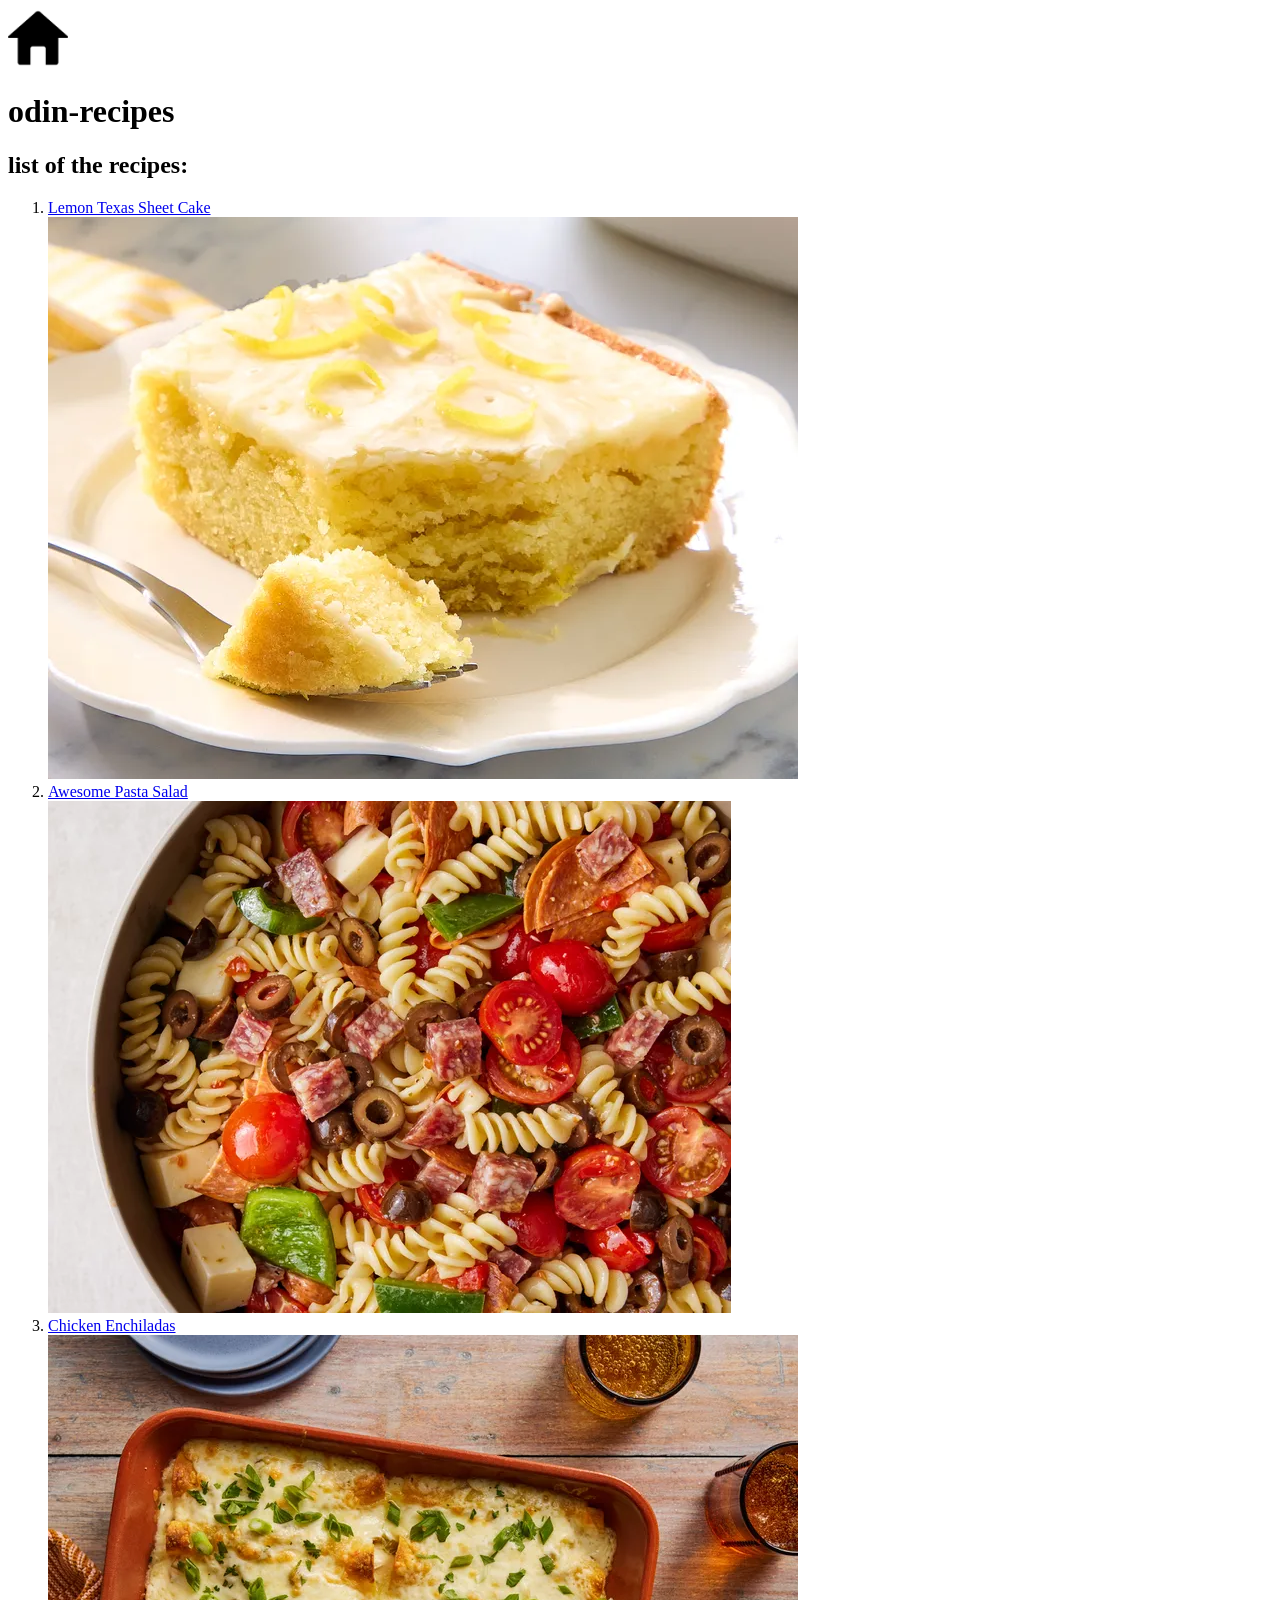
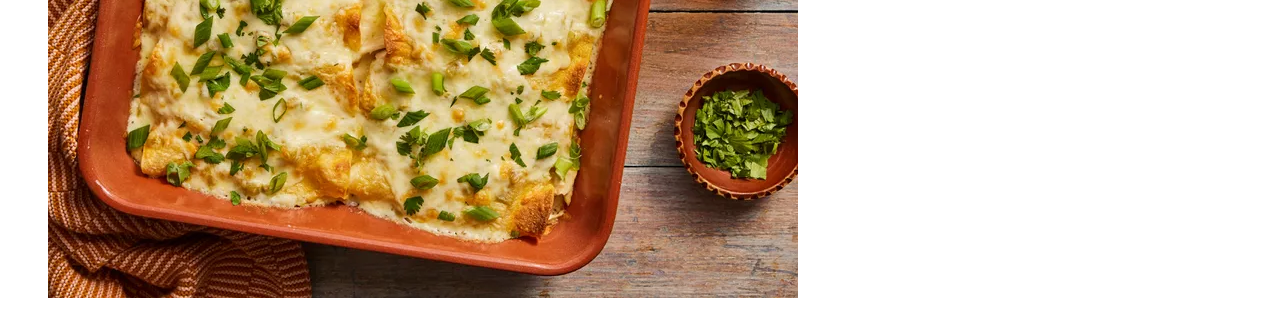
<file: index.html>
<!DOCTYPE html>
<html lang="en">
<head>
    <meta charset="UTF-8">
    <meta name="viewport" content="width=device-width, initial-scale=1.0">
    <title>odin-recipes</title>
    <link rel="stylesheet" href="style.css">
</head>
<body>
    <a class="home" href="index.html"><img src="images.png"></a><br>
    <h1>odin-recipes</h1>
    <h2>list of the recipes:</h2>
    <ol>
        <li><a href="Lemon-Texas-Sheet-Cake.html">Lemon Texas Sheet Cake</a></li>
        <img src="Lemon Texas Sheet Cake.jpg">
        <li><a href="Awesome-Pasta-Salad.html">Awesome Pasta Salad</a></li>
        <img src="Awesome Pasta Salad.jpg">
        <li><a href="Chicken-Enchiladas.html">Chicken Enchiladas</a></li>        
        <img src="Chicken Enchiladas.jpg">
    </ol>

    
</body>
</html>
</file>
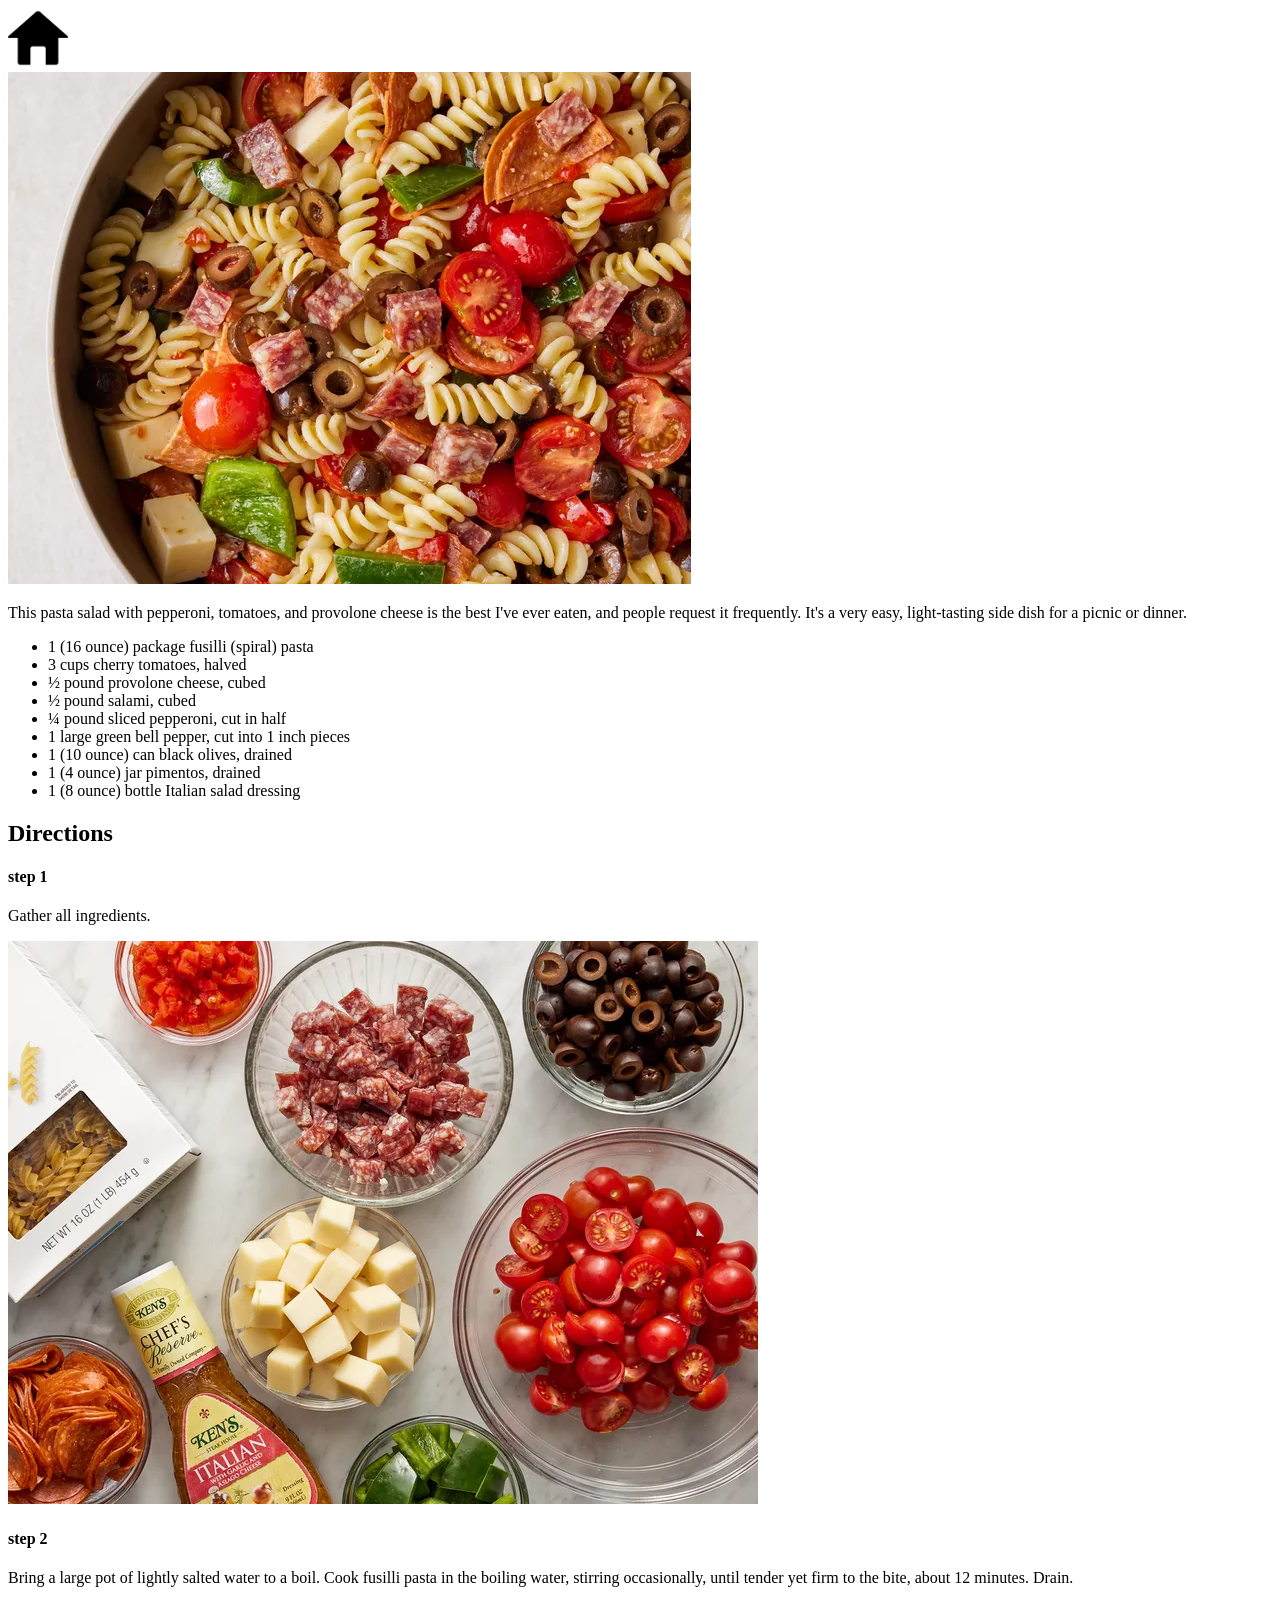
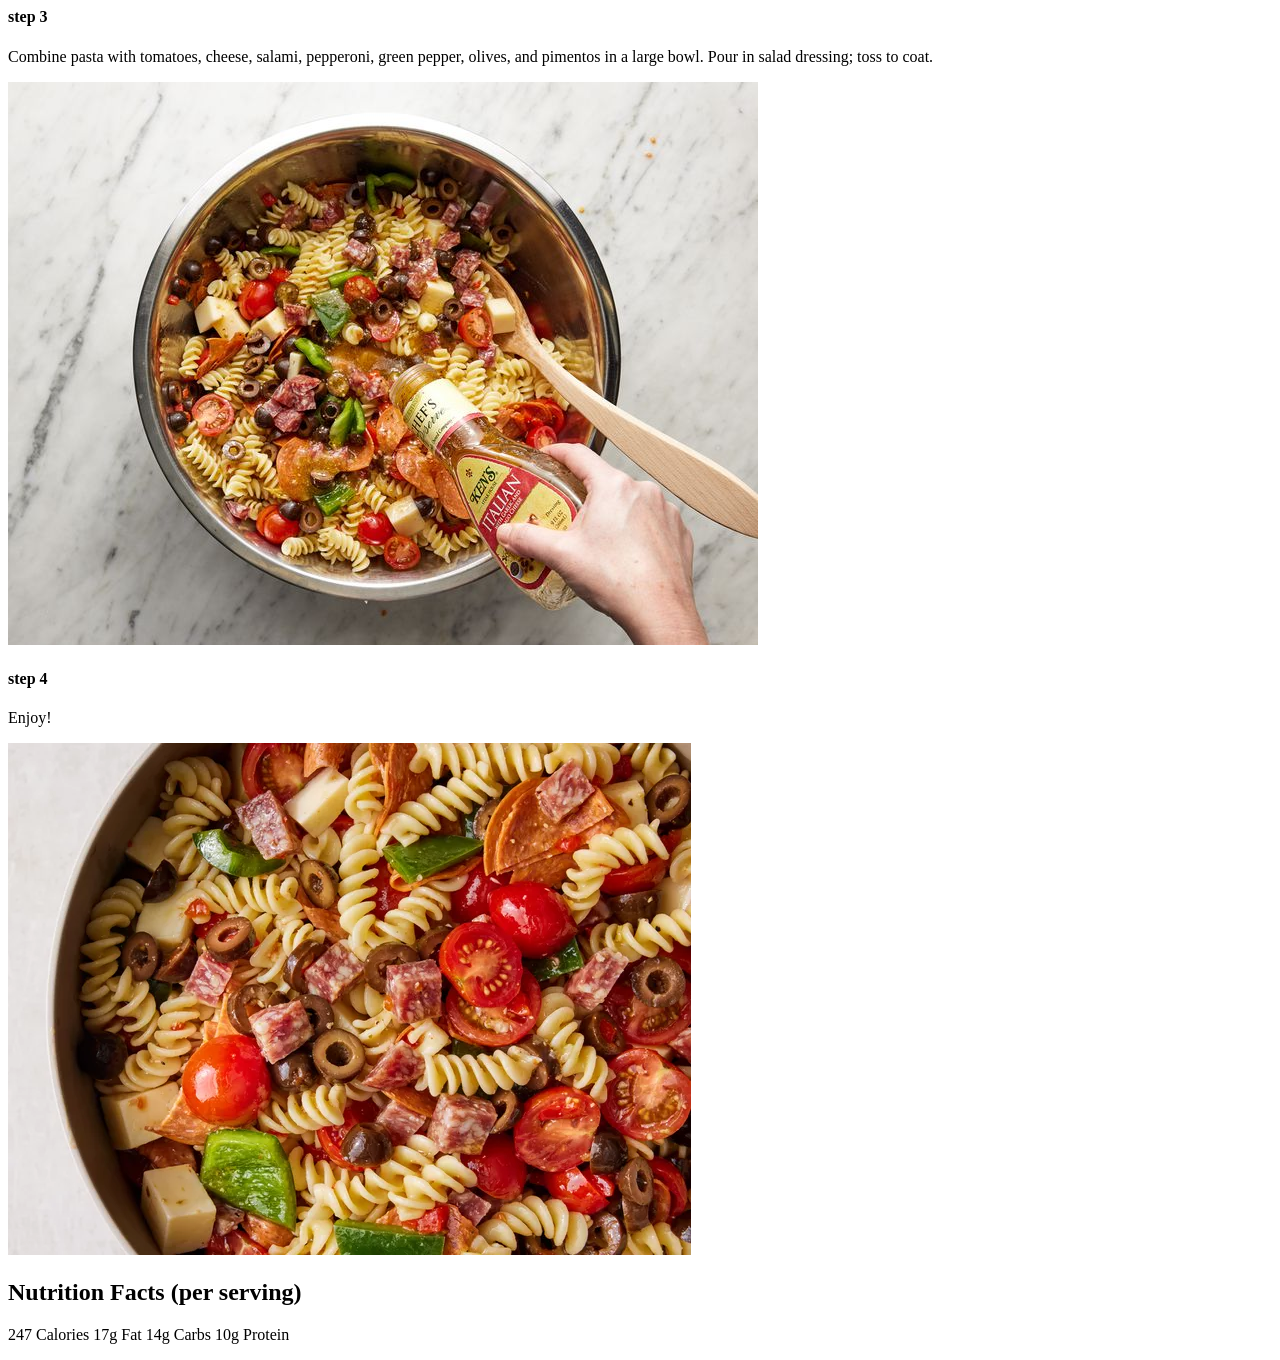
<file: Awesome-Pasta-Salad.html>
<!DOCTYPE html>
<html lang="en">
<head>
    <meta charset="UTF-8">
    <meta name="viewport" content="width=device-width, initial-scale=1.0">
    <title>Awesome Pasta Salad</title>
    <link rel="stylesheet" href="style.css">
</head>
<body>
    <a class="home" href="index.html"><img src="images.png"></a><br>
    <img src="Awesome Pasta Salad.jpg">
    <p>This pasta salad with pepperoni, tomatoes, and provolone cheese is the best I've ever eaten, and people request it frequently. It's a very easy, light-tasting side dish for a picnic or dinner.</p>
    <ul>
        <li>1 (16 ounce) package fusilli (spiral) pasta</li>
        <li>3 cups cherry tomatoes, halved</li>
        <li>½ pound provolone cheese, cubed</li>
        <li>½ pound salami, cubed</li>
        <li>¼ pound sliced pepperoni, cut in half</li>
        <li>1 large green bell pepper, cut into 1 inch pieces</li>
        <li>1 (10 ounce) can black olives, drained</li>
        <li>1 (4 ounce) jar pimentos, drained</li>
        <li>1 (8 ounce) bottle Italian salad dressing</li>
    </ul>
    <h2>Directions</h2>
    <h4>step 1</h4>
    <p>Gather all ingredients.</p>
    <img src="aws pasta ingredients..jpg">
    <h4>step 2</h4>
    <p>Bring a large pot of lightly salted water to a boil. Cook fusilli pasta in the boiling water, stirring occasionally, until tender yet firm to the bite, about 12 minutes. Drain.</p>
    <h4>step 3</h4>
    <p>Combine pasta with tomatoes, cheese, salami, pepperoni, green pepper, olives, and pimentos in a large bowl. Pour in salad dressing; toss to coat.</p>
    <img src="52734-awesome-pasta-salad-ddmfs-step-03-464f53cdc1cb46c891b015912c4f8639.jpg">
    <h4>step 4</h4>
    <p>Enjoy!</p>
    <img src="Awesome Pasta Salad.jpg">
    <h2>Nutrition Facts (per serving)</h2>
    <p>
    247
    Calories
    17g
    Fat
    14g
    Carbs
    10g
    Protein</p>
</body>
</html>
</file>
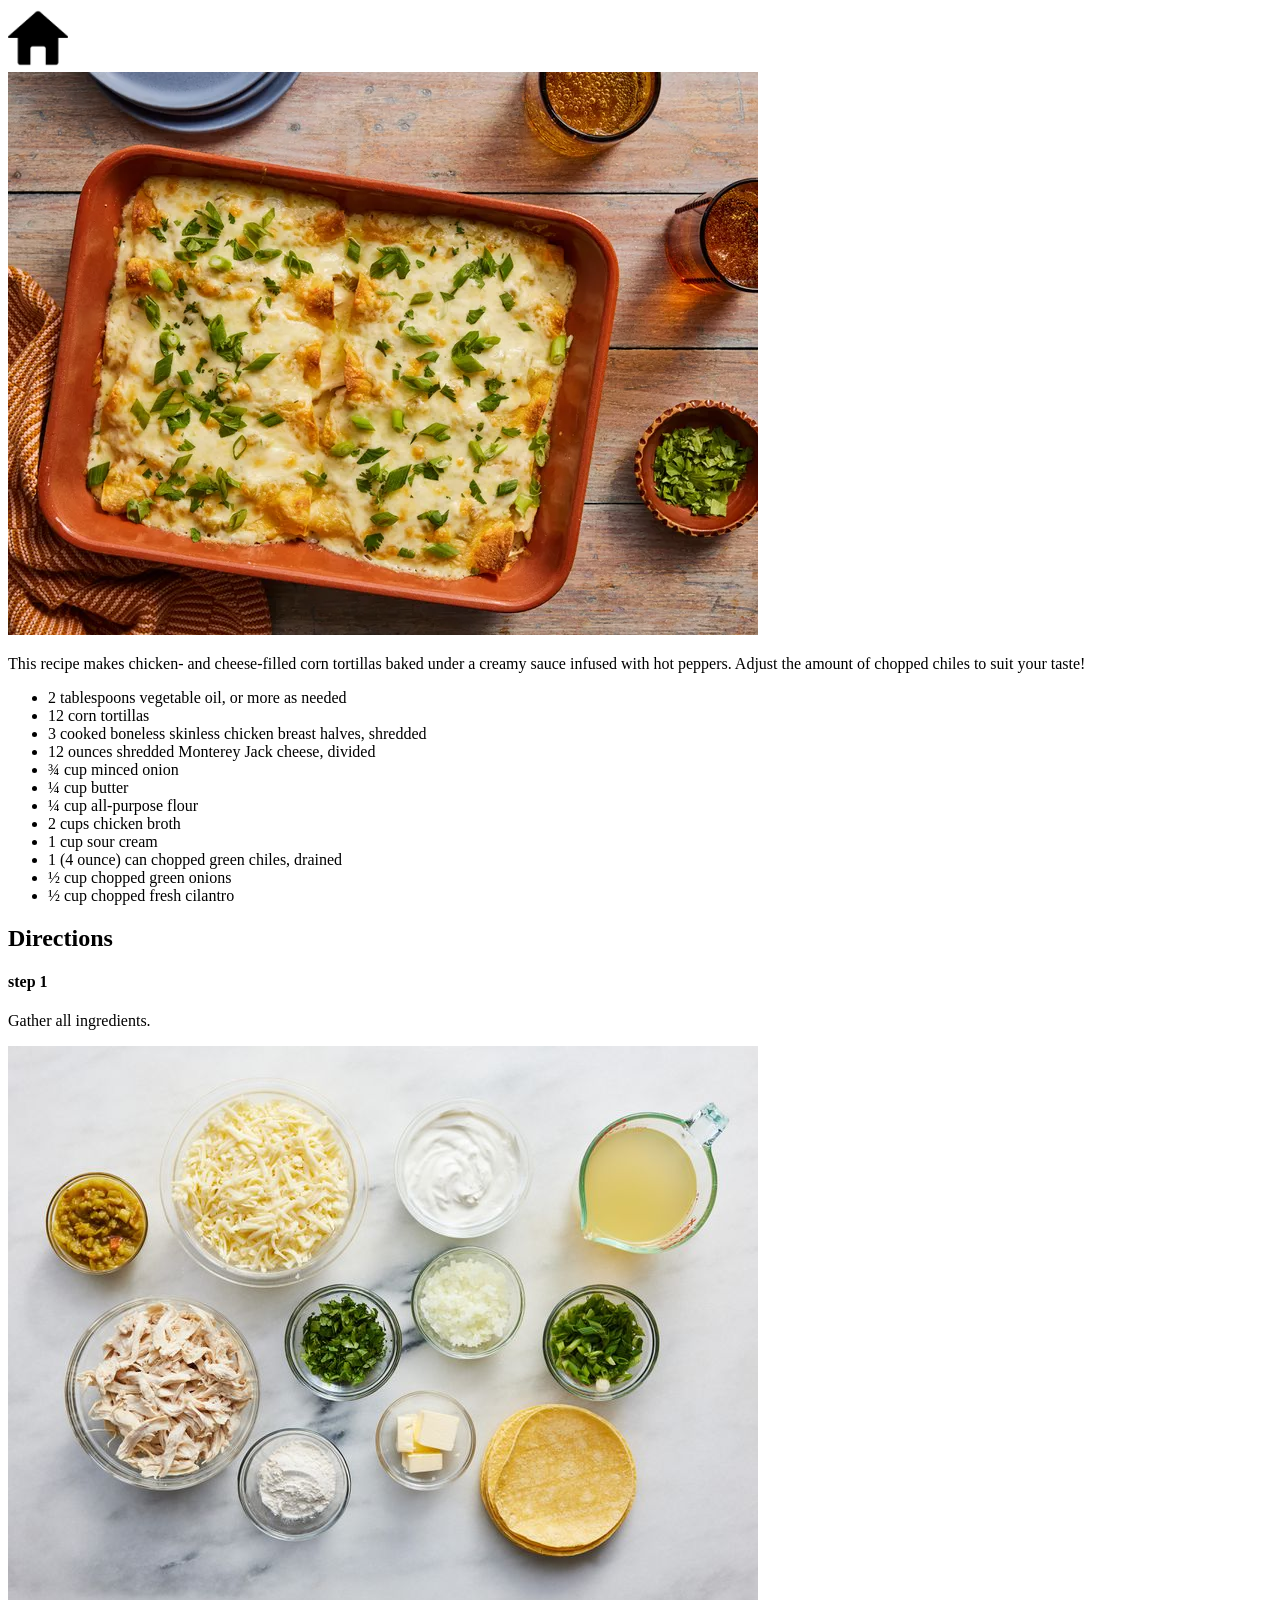
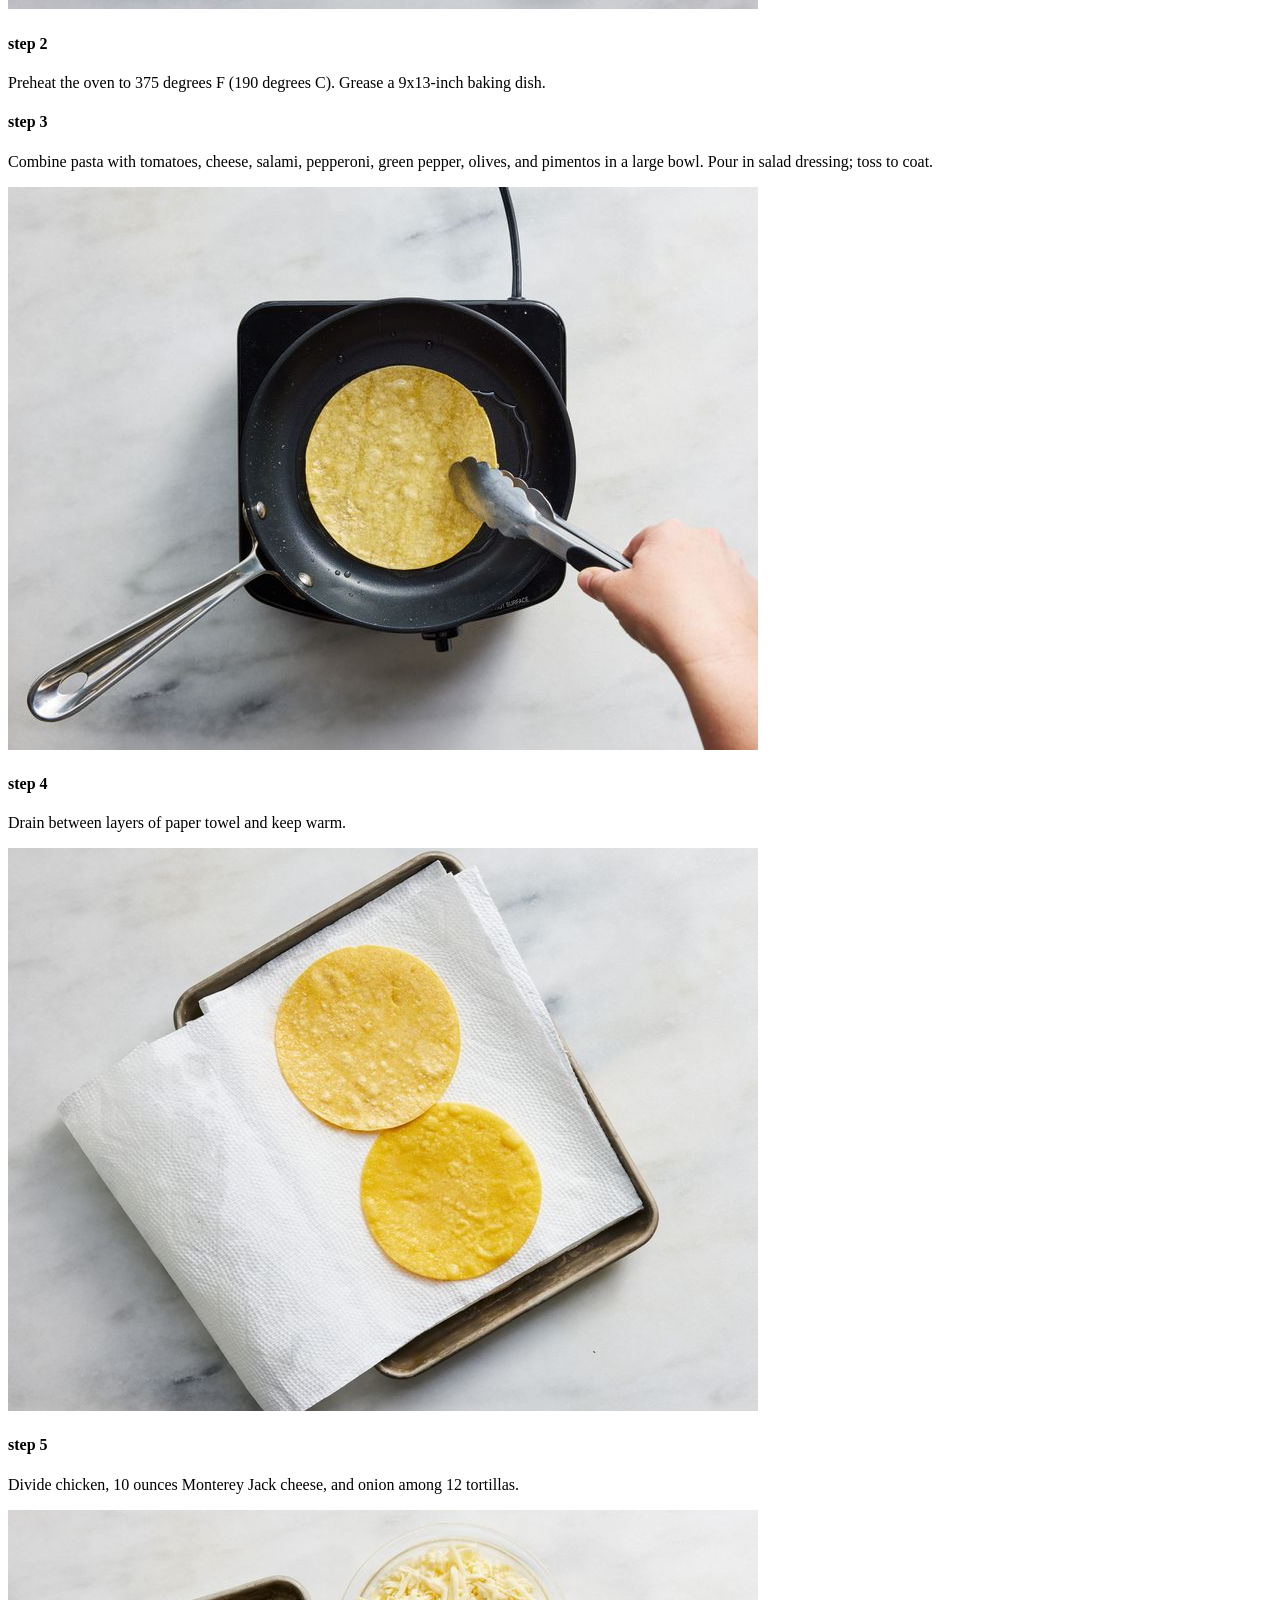
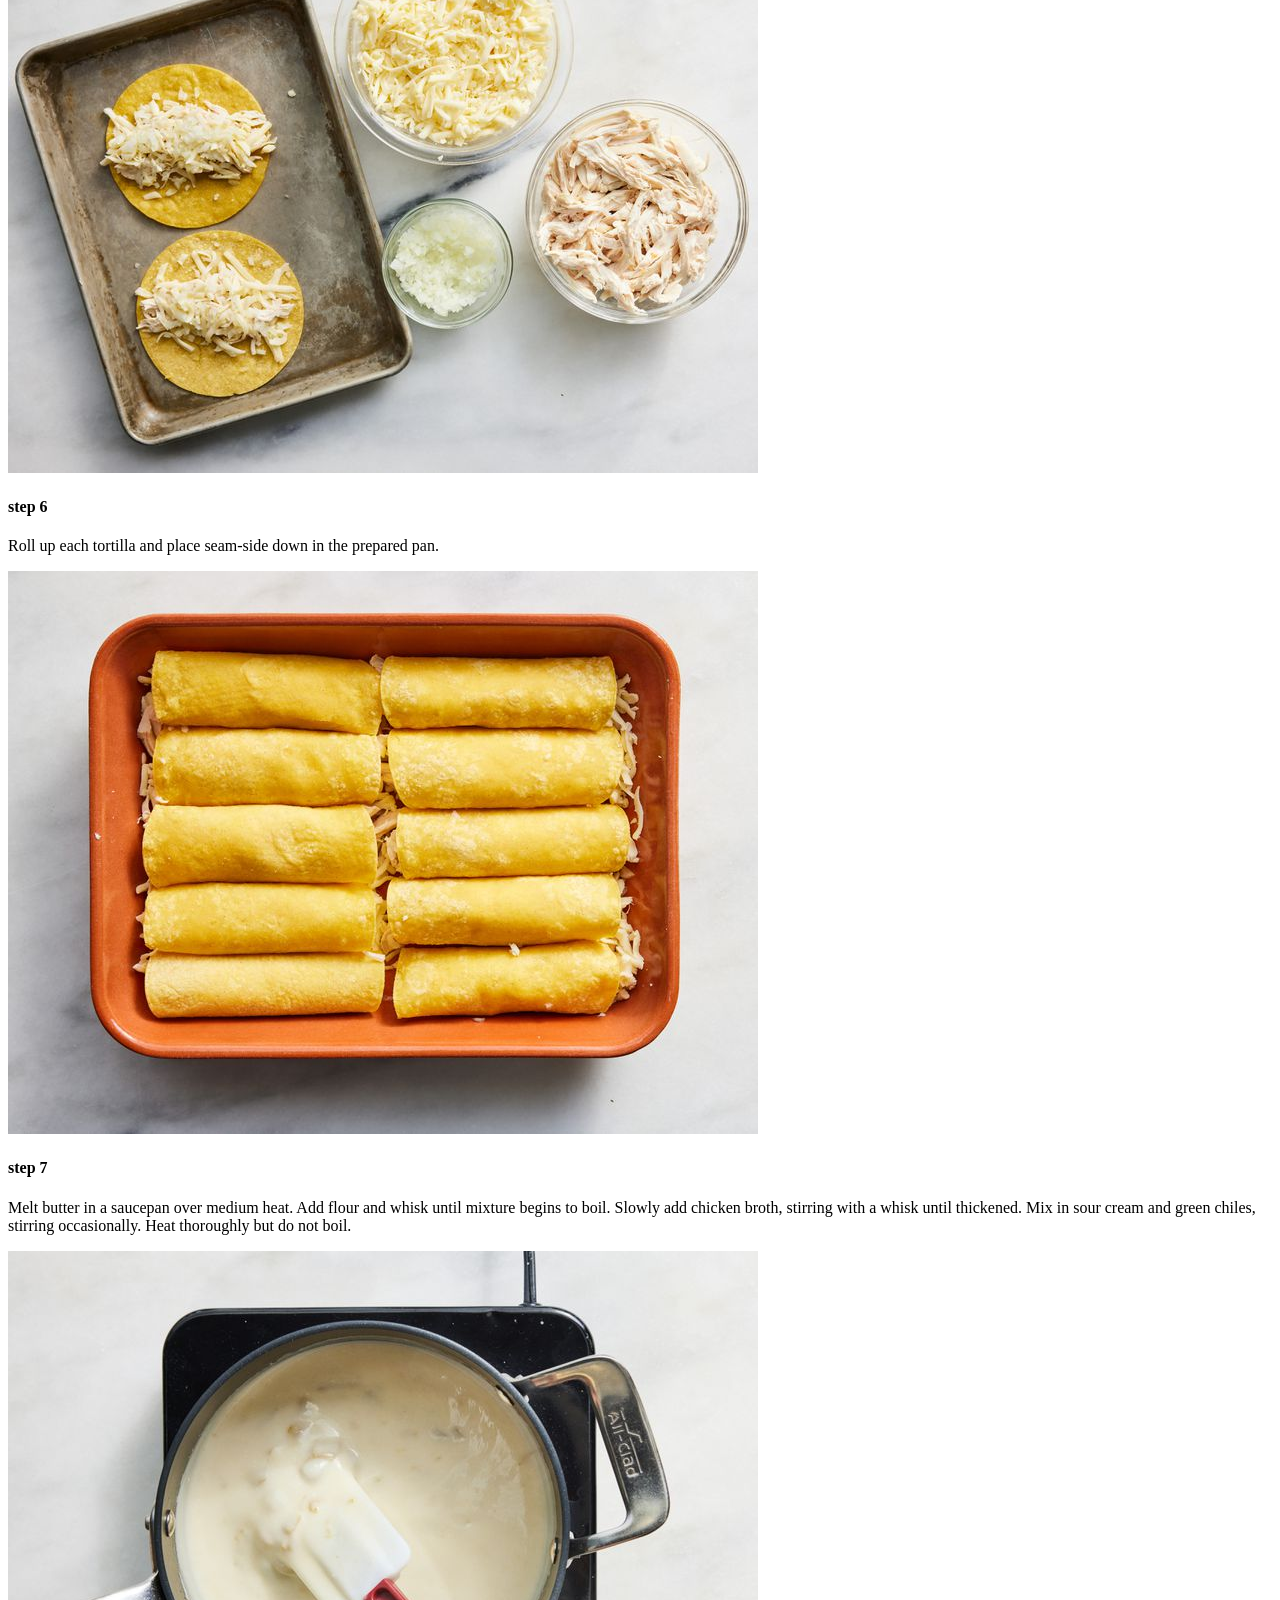
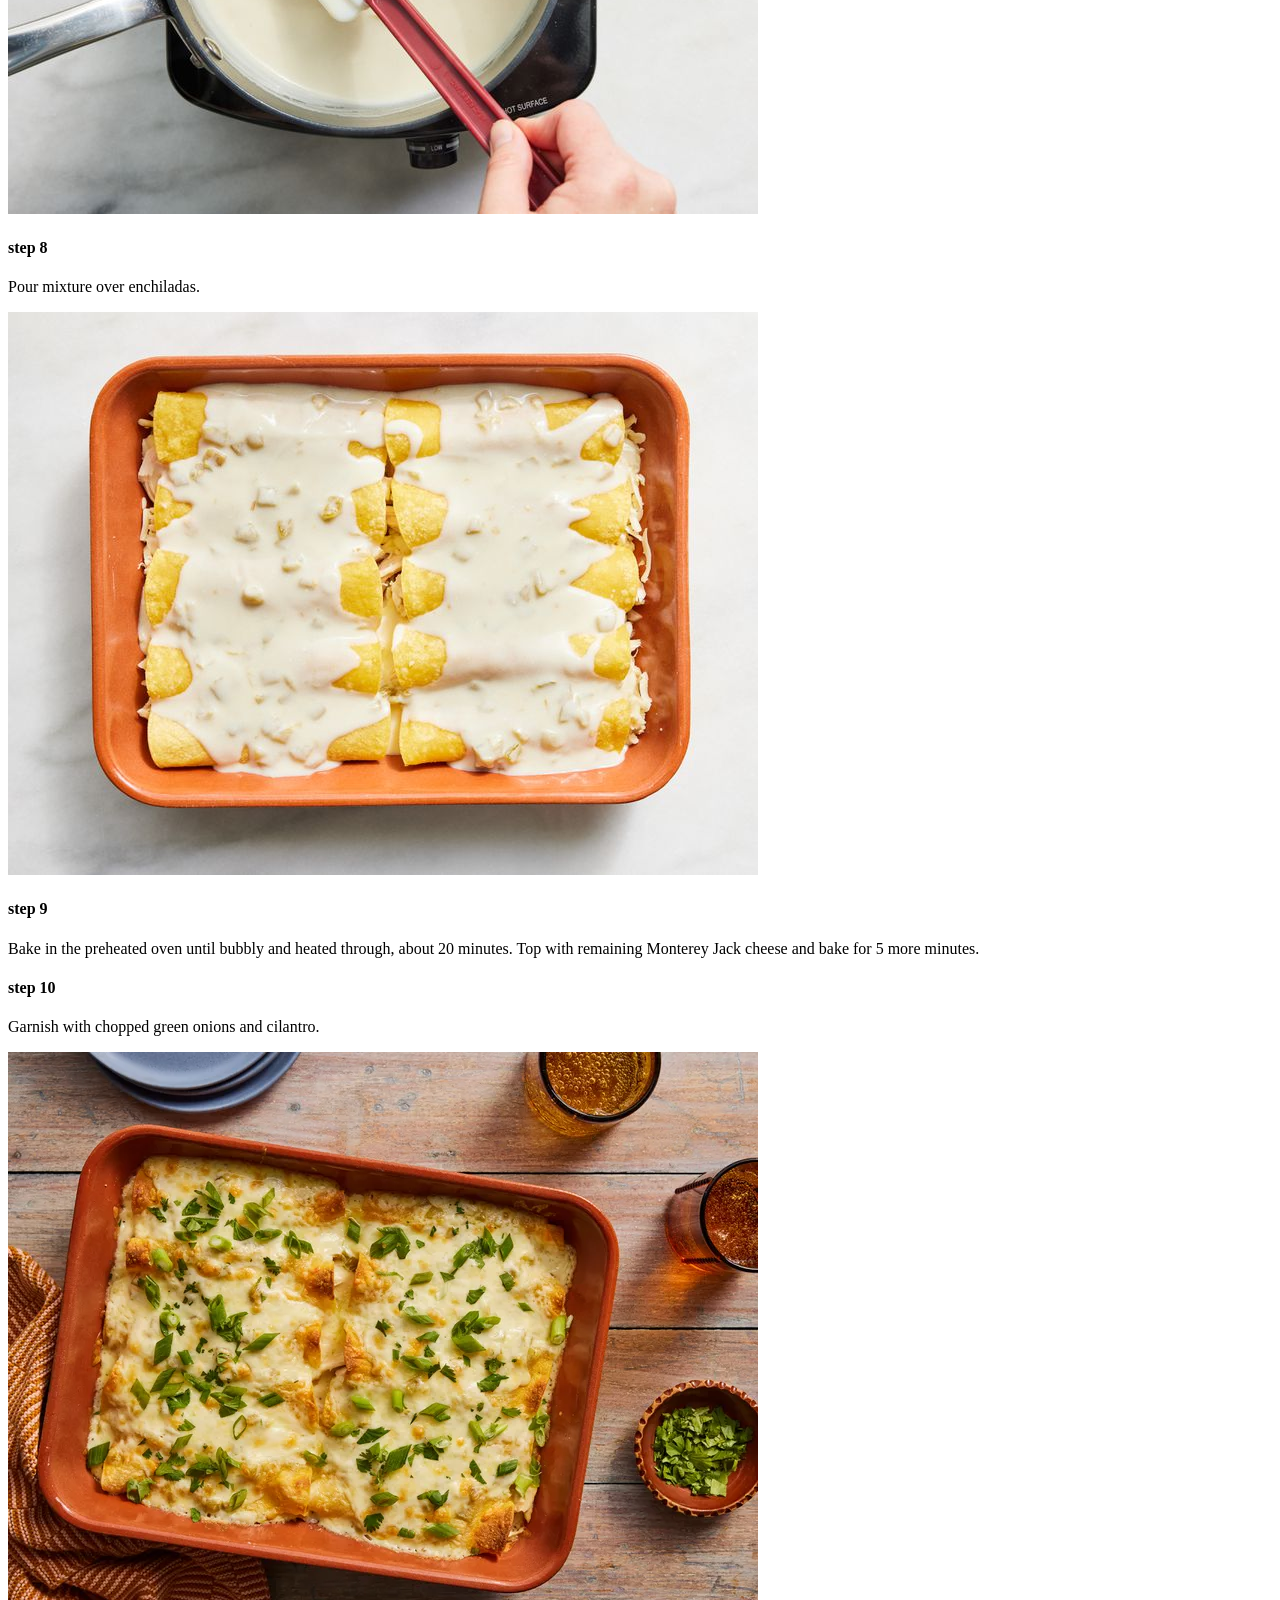
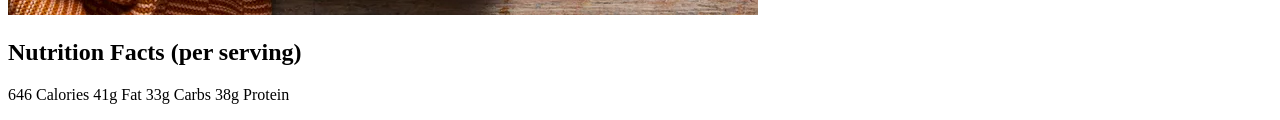
<file: Chicken-Enchiladas.html>
<!DOCTYPE html>
<html lang="en">
<head>
    <meta charset="UTF-8">
    <meta name="viewport" content="width=device-width, initial-scale=1.0">
    <title>Chicken Enchiladas</title>
    <link rel="stylesheet" href="style.css">
</head>
<body>
    <a class="home" href="index.html"><img src="images.png"></a><br>
    <img src="Chicken Enchiladas.jpg">
    <p>This recipe makes chicken- and cheese-filled corn tortillas baked under a creamy sauce infused with hot peppers. Adjust the amount of chopped chiles to suit your taste!</p>
    <ul>
        <li>2 tablespoons vegetable oil, or more as needed</li>
        <li>12 corn tortillas</li>
        <li>3 cooked boneless skinless chicken breast halves, shredded</li>
        <li>12 ounces shredded Monterey Jack cheese, divided</li>
        <li>¾ cup minced onion</li>
        <li>¼ cup butter</li>
        <li>¼ cup all-purpose flour</li>
        <li>2 cups chicken broth</li>
        <li>1 cup sour cream</li>
        <li>1 (4 ounce) can chopped green chiles, drained</li>
        <li>½ cup chopped green onions</li>
        <li>½ cup chopped fresh cilantro</li>
    </ul>
    <h2>Directions</h2>
    <h4>step 1</h4>
    <p>Gather all ingredients.</p>
    <img src="125658-chicken-enchiladas-DDMFS-step-1-010-92809c5cb0644eb6addd0b7bc54d2fdb.jpg">
    <h4>step 2</h4>
    <p>Preheat the oven to 375 degrees F (190 degrees C). Grease a 9x13-inch baking dish.</p>
    <h4>step 3</h4>
    <p>Combine pasta with tomatoes, cheese, salami, pepperoni, green pepper, olives, and pimentos in a large bowl. Pour in salad dressing; toss to coat.</p>
    <img src="125658-chicken-enchiladas-DDMFS-step-2-025-83739835d76941f3b9e127aaacbcb11f.jpg">
    <h4>step 4</h4>
    <p>Drain between layers of paper towel and keep warm.</p>
    <img src="125658-chicken-enchiladas-DDMFS-step-3-026-070bd62a1aa2466c94864cd25469fdf1.jpg">
    <h4>step 5</h4>
    <p>Divide chicken, 10 ounces Monterey Jack cheese, and onion among 12 tortillas.</p>
    <img src="125658-chicken-enchiladas-DDMFS-step-4-028-07cf3848754e4603813fd183560eab41.jpg">
    <h4>step 6</h4>
    <p>Roll up each tortilla and place seam-side down in the prepared pan.</p>
    <img src="125658-chicken-enchiladas-DDMFS-step-5-029-cbc93b13f0e94f3e9fcba30b108272c0.jpg"">
    <h4>step 7</h4>
    <p>Melt butter in a saucepan over medium heat. Add flour and whisk until mixture begins to boil. Slowly add chicken broth, stirring with a whisk until thickened. Mix in sour cream and green chiles, stirring occasionally. Heat thoroughly but do not boil.</p>
    <img src="125658-chicken-enchiladas-DDMFS-step-9-037-819eab7c4c2d4b96858797069c083bc8.jpg">
    <h4>step 8</h4>
    <p>Pour mixture over enchiladas.</p>
    <img src="125658-chicken-enchiladas-DDMFS-step-10-042-3bf74d91f2b84592b3808856bebe9184.jpg">
    <h4>step 9</h4>
    <p>Bake in the preheated oven until bubbly and heated through, about 20 minutes. Top with remaining Monterey Jack cheese and bake for 5 more minutes.</p>
    <h4>step 10</h4>
    <p>Garnish with chopped green onions and cilantro.</p>
    <img src="Chicken Enchiladas.jpg">
    <h2>Nutrition Facts (per serving)</h2>
    <p>
    646
    Calories
    41g
    Fat
    33g
    Carbs
    38g
    Protein</p>
</body>
</html>
</file>
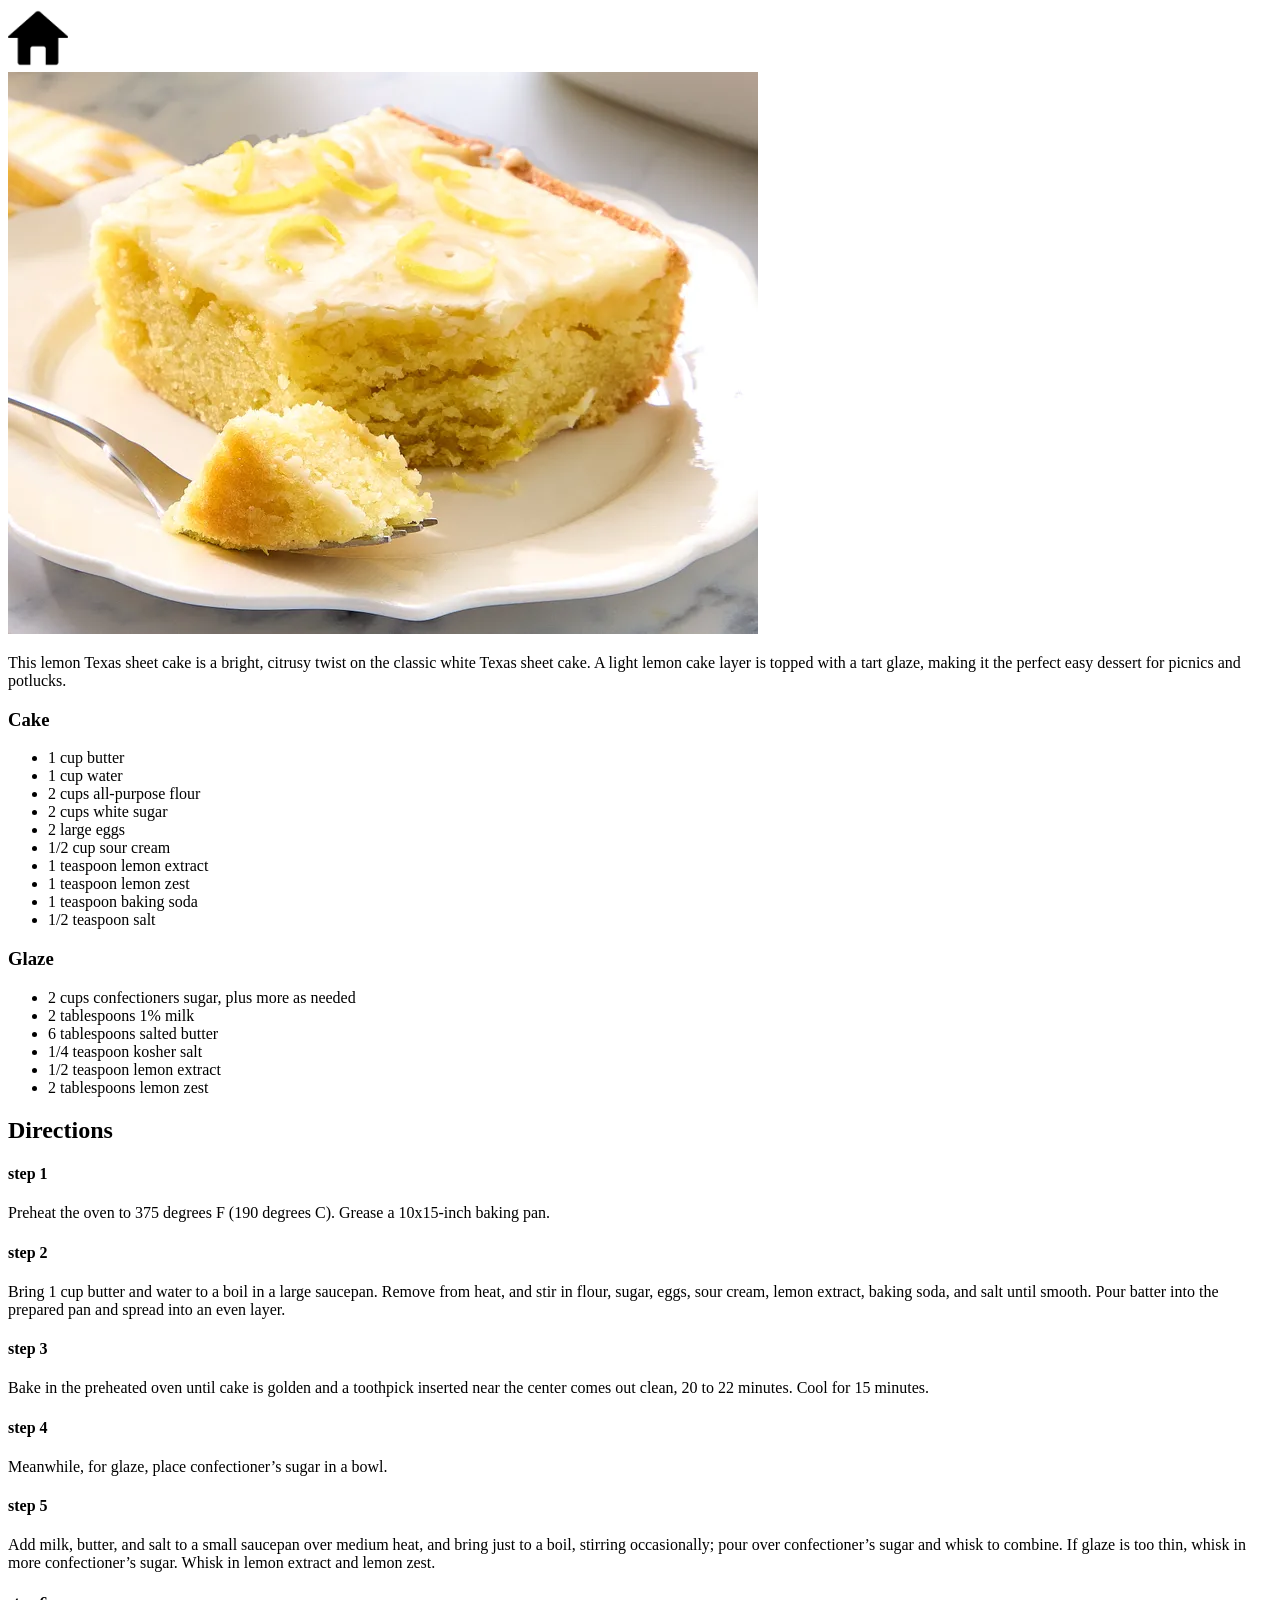
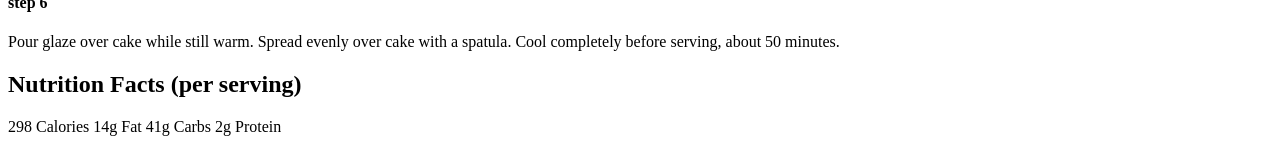
<file: Lemon-Texas-Sheet-Cake.html>
<!DOCTYPE html>
<html lang="en">
<head>
    <meta charset="UTF-8">
    <meta name="viewport" content="width=device-width, initial-scale=1.0">
    <title>Lemon Texas Sheet Cake</title>
    <link rel="stylesheet" href="style.css">
</head>
<body>
    <a class="home" href="index.html"><img src="images.png"></a><br>
    <img src="Lemon Texas Sheet Cake.jpg">
    <p>This lemon Texas sheet cake is a bright, citrusy twist on the classic white Texas sheet cake. A light lemon cake layer is topped with a tart glaze, making it the perfect easy dessert for picnics and potlucks.</p>
    <h3>Cake</h3>
    <ul>
        <li>1 cup butter</li>
        <li>1 cup water</li>
        <li>2 cups all-purpose flour</li>
        <li>2 cups white sugar</li>
        <li>2 large eggs</li>
        <li>1/2 cup sour cream</li>
        <li>1 teaspoon lemon extract</li>
        <li>1 teaspoon lemon zest</li>
        <li>1 teaspoon baking soda</li>
        <li>1/2 teaspoon salt</li>
    </ul>
    <h3>Glaze</h3>
     <ul>
        <li>2 cups confectioners sugar, plus more as needed</li>
        <li>2 tablespoons 1% milk</li>
        <li>6 tablespoons salted butter</li>
        <li>1/4 teaspoon kosher salt</li>
        <li>1/2 teaspoon lemon extract</li>
        <li>2 tablespoons lemon zest</li>
    </ul>
    <h2>Directions</h2>
    <h4>step 1</h4>
    <p>Preheat the oven to 375 degrees F (190 degrees C). Grease a 10x15-inch baking pan.</p>
    <h4>step 2</h4>
    <p>Bring 1 cup butter and water to a boil in a large saucepan. Remove from heat, and stir in flour, sugar, eggs, sour cream, lemon extract, baking soda, and salt until smooth. Pour batter into the prepared pan and spread into an even layer.</p>
    <h4>step 3</h4>
    <p>Bake in the preheated oven until cake is golden and a toothpick inserted near the center comes out clean, 20 to 22 minutes. Cool for 15 minutes.</p>
    <h4>step 4</h4>
    <p>Meanwhile, for glaze, place confectioner’s sugar in a bowl.</p>
    <h4>step 5</h4>
    <p>Add milk, butter, and salt to a small saucepan over medium heat, and bring just to a boil, stirring occasionally; pour over confectioner’s sugar and whisk to combine. If glaze is too thin, whisk in more confectioner’s sugar. Whisk in lemon extract and lemon zest. </p>
    <h4>step 6</h4>
    <p>Pour glaze over cake while still warm. Spread evenly over cake with a spatula. Cool completely before serving, about 50 minutes.</p>
    <h2>Nutrition Facts (per serving)</h2>
    <p>
    298
    Calories
    14g
    Fat
    41g
    Carbs
    2g
    Protein</p>
</body>
</html>
</file>
<file: style.css>
.home img {
  width: 60px;
  height: 60px;
}
</file>
